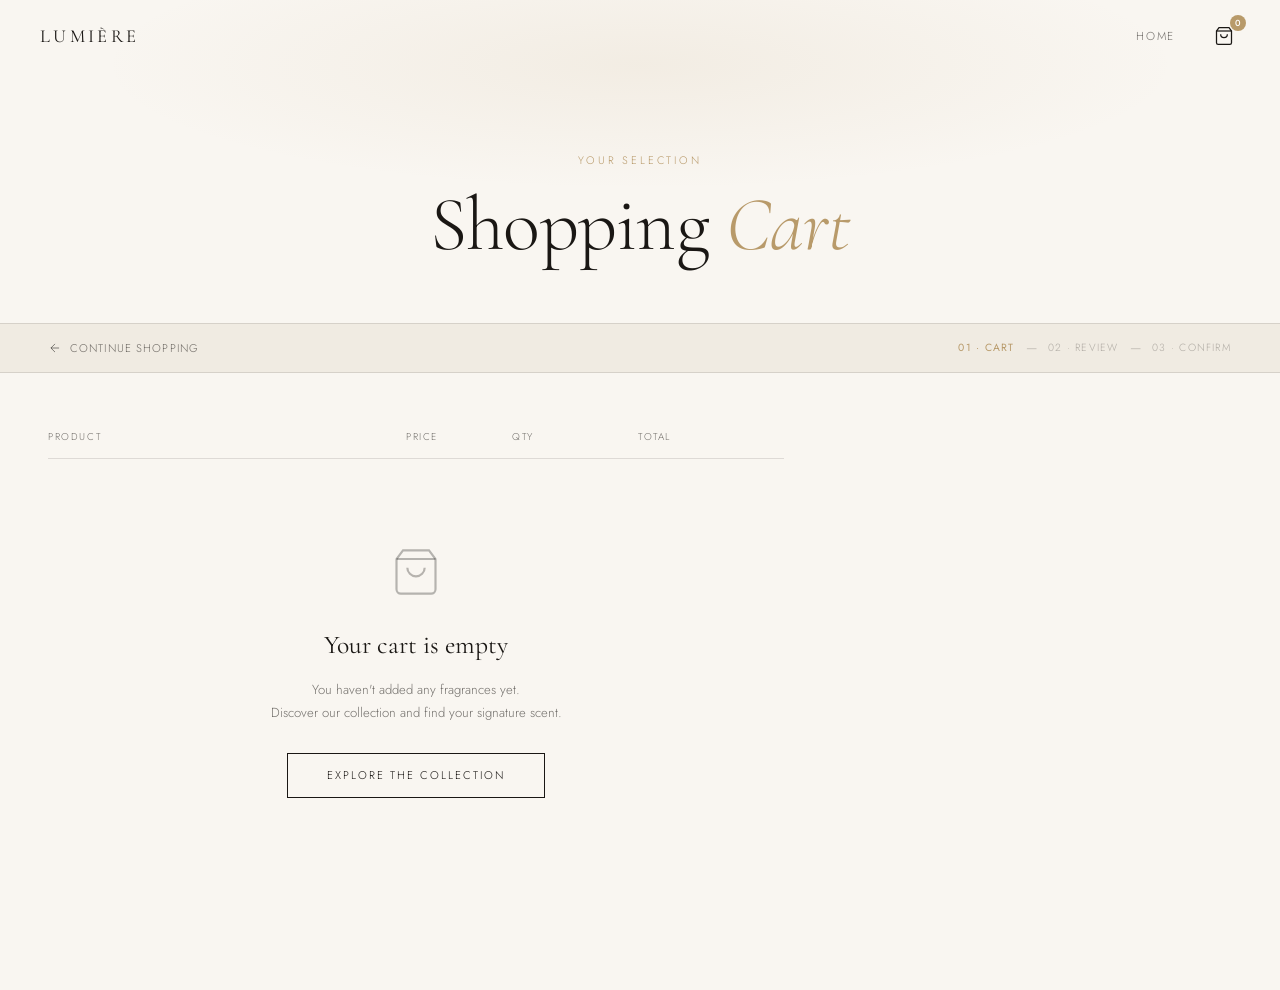
<file: cart.html>
<!DOCTYPE html>
<html lang="en">
<head>
  <meta charset="UTF-8" />
  <meta name="viewport" content="width=device-width, initial-scale=1.0" />
  <title>Your Cart — LUMIÈRE</title>
  <link rel="preconnect" href="https://fonts.googleapis.com" />
  <link rel="preconnect" href="https://fonts.gstatic.com" crossorigin />
  <link href="https://fonts.googleapis.com/css2?family=Cormorant+Garamond:ital,wght@0,300;0,400;0,500;0,600;1,300;1,400;1,500&family=Jost:wght@200;300;400;500&display=swap" rel="stylesheet" />
  <link rel="stylesheet" href="cart.css" />
</head>
<body>

  <!-- Custom cursor -->
  <div class="cursor-dot"  id="cursorDot"></div>
  <div class="cursor-ring" id="cursorRing"></div>

  <!-- ═══════════════════════════════════════════════════════════
       HEADER
  ═══════════════════════════════════════════════════════════ -->
  <header class="site-header" id="siteHeader">
    <div class="header-inner">

      <a href="index.html" class="logo">LUMIÈRE</a>

      <nav class="main-nav" aria-label="Main navigation">
        <a href="index.html" class="nav-link">Home</a>
      </nav>

      <div class="header-actions">
        <a href="cart.html" class="icon-btn nav-active" aria-label="Cart">
          <svg width="20" height="20" viewBox="0 0 24 24" fill="none" stroke="currentColor" stroke-width="1.5">
            <path d="M6 2 3 6v14a2 2 0 0 0 2 2h14a2 2 0 0 0 2-2V6l-3-4z"/>
            <line x1="3" y1="6" x2="21" y2="6"/>
            <path d="M16 10a4 4 0 0 1-8 0"/>
          </svg>
          <span class="cart-badge" id="cartBadge">0</span>
        </a>
      </div>
    </div>
  </header>

  <!-- ═══════════════════════════════════════════════════════════
       PAGE HERO
  ═══════════════════════════════════════════════════════════ -->
  <section class="cart-hero">
    <p class="cart-hero__eyebrow">Your Selection</p>
    <h1 class="cart-hero__title">Shopping <em>Cart</em></h1>
  </section>

  <!-- ═══════════════════════════════════════════════════════════
       BREADCRUMB
  ═══════════════════════════════════════════════════════════ -->
  <div class="breadcrumb">
    <div class="breadcrumb-inner">
      <a href="full-collection.html" class="breadcrumb-link">
        <svg width="14" height="14" viewBox="0 0 24 24" fill="none" stroke="currentColor" stroke-width="1.5">
          <path d="M19 12H5M12 5l-7 7 7 7"/>
        </svg>
        Continue Shopping
      </a>
      <div class="cart-steps">
        <span class="step step--active">01 · Cart</span>
        <span class="step-sep">—</span>
        <span class="step">02 · Review</span>
        <span class="step-sep">—</span>
        <span class="step">03 · Confirm</span>
      </div>
    </div>
  </div>

  <!-- ═══════════════════════════════════════════════════════════
       MAIN LAYOUT
  ═══════════════════════════════════════════════════════════ -->
  <main class="cart-main" id="cartMain">

    <!-- ── LEFT: Cart items ── -->
    <section class="cart-items-col">

      <!-- Column headers -->
      <div class="cart-table-head">
        <span class="th-product">Product</span>
        <span class="th-price">Price</span>
        <span class="th-qty">Qty</span>
        <span class="th-total">Total</span>
        <span class="th-remove"></span>
      </div>

      <!-- Items container (populated by JS) -->
      <div class="cart-items-list" id="cartItemsList"></div>

      <!-- Empty state -->
      <div class="cart-empty" id="cartEmpty">
        <div class="cart-empty__icon">
          <svg width="52" height="52" viewBox="0 0 24 24" fill="none" stroke="currentColor" stroke-width="1">
            <path d="M6 2 3 6v14a2 2 0 0 0 2 2h14a2 2 0 0 0 2-2V6l-3-4z"/>
            <line x1="3" y1="6" x2="21" y2="6"/>
            <path d="M16 10a4 4 0 0 1-8 0"/>
          </svg>
        </div>
        <h2>Your cart is empty</h2>
        <p>You haven't added any fragrances yet.<br>Discover our collection and find your signature scent.</p>
        <a href="full-collection.html" class="btn-discover">Explore the Collection</a>
      </div>

      <!-- Order notes -->
      <div class="cart-notes" id="cartNotes" style="display:none;">
        <label for="orderNotes" class="notes-label">Order Notes <span>(optional)</span></label>
        <textarea id="orderNotes" class="notes-textarea"
                  placeholder="Special requests, gift wrapping, preferred delivery window…"
                  rows="3" maxlength="400"></textarea>
        <p class="notes-char"><span id="notesChar">0</span>/400</p>
      </div>

    </section>

    <!-- ── RIGHT: Order Summary ── -->
    <aside class="cart-summary" id="cartSummary" style="display:none;">

      <div class="summary-card">
        <h2 class="summary-title">Order Summary</h2>

        <div class="summary-lines" id="summaryLines"></div>

        <div class="summary-divider"></div>

        <div class="summary-row">
          <span>Subtotal</span>
          <span id="summarySubtotal">$0</span>
        </div>
        <div class="summary-row">
          <span>Shipping</span>
          <span class="summary-free" id="summaryShipping">Free</span>
        </div>
        <div class="summary-row summary-row--total">
          <span>Total</span>
          <span id="summaryTotal">$0</span>
        </div>

        <!-- WhatsApp Checkout Button -->
        <a href="#" class="btn-whatsapp" id="btnWhatsApp" target="_blank" rel="noopener noreferrer">
          <svg class="wa-icon" width="20" height="20" viewBox="0 0 24 24" fill="currentColor">
            <path d="M17.472 14.382c-.297-.149-1.758-.867-2.03-.967-.273-.099-.471-.148-.67.15-.197.297-.767.966-.94 1.164-.173.199-.347.223-.644.075-.297-.15-1.255-.463-2.39-1.475-.883-.788-1.48-1.761-1.653-2.059-.173-.297-.018-.458.13-.606.134-.133.298-.347.446-.52.149-.174.198-.298.298-.497.099-.198.05-.371-.025-.52-.075-.149-.669-1.612-.916-2.207-.242-.579-.487-.5-.669-.51-.173-.008-.371-.01-.57-.01-.198 0-.52.074-.792.372-.272.297-1.04 1.016-1.04 2.479 0 1.462 1.065 2.875 1.213 3.074.149.198 2.096 3.2 5.077 4.487.709.306 1.262.489 1.694.625.712.227 1.36.195 1.871.118.571-.085 1.758-.719 2.006-1.413.248-.694.248-1.289.173-1.413-.074-.124-.272-.198-.57-.347z"/>
            <path d="M12 0C5.373 0 0 5.373 0 12c0 2.117.549 4.107 1.51 5.84L0 24l6.335-1.48A11.955 11.955 0 0 0 12 24c6.627 0 12-5.373 12-12S18.627 0 12 0zm0 21.818a9.814 9.814 0 0 1-5.003-1.368l-.36-.214-3.724.977.994-3.63-.235-.374A9.818 9.818 0 0 1 2.182 12C2.182 6.57 6.57 2.182 12 2.182c5.43 0 9.818 4.388 9.818 9.818 0 5.43-4.388 9.818-9.818 9.818z"/>
          </svg>
          Order via WhatsApp
        </a>

        <p class="wa-note">
          Clicking the button opens WhatsApp with your order details pre-filled. 
          We'll confirm availability and arrange payment within 2 hours.
        </p>

        <!-- Trust badges -->
        <div class="trust-badges">
          <div class="trust-badge">
            <svg width="16" height="16" viewBox="0 0 24 24" fill="none" stroke="currentColor" stroke-width="1.5"><path d="M12 22s8-4 8-10V5l-8-3-8 3v7c0 6 8 10 8 10z"/></svg>
            <span>Secure & Discreet</span>
          </div>
          <div class="trust-badge">
            <svg width="16" height="16" viewBox="0 0 24 24" fill="none" stroke="currentColor" stroke-width="1.5"><path d="M5 12h14M12 5l7 7-7 7"/></svg>
            <span>Fast Delivery</span>
          </div>
          <div class="trust-badge">
            <svg width="16" height="16" viewBox="0 0 24 24" fill="none" stroke="currentColor" stroke-width="1.5"><path d="M21 10c0 7-9 13-9 13s-9-6-9-13a9 9 0 0 1 18 0z"/><circle cx="12" cy="10" r="3"/></svg>
            <span>Worldwide Shipping</span>
          </div>
        </div>
      </div>

      <!-- Recommended -->
      <div class="summary-promo">
        <p class="promo-text">✦ Complimentary samples with every order over $300</p>
      </div>

    </aside>

  </main>

  <!-- Toast -->
  <div class="toast" id="toast"></div>

  <script src="cart.js"></script>
</body>
</html>
</file>
<file: cart.css>
/* ================================================================
   LUMIÈRE — cart.css
   Shopping cart page · Production ready
================================================================ */

/* ── Design tokens ─────────────────────────────────────────────── */
:root {
  --cream:        #f9f6f1;
  --cream-deep:   #f0ebe2;
  --cream-card:   #fdfaf6;
  --ink:          #1a1714;
  --ink-60:       rgba(26,23,20,.6);
  --ink-30:       rgba(26,23,20,.3);
  --ink-12:       rgba(26,23,20,.12);
  --ink-06:       rgba(26,23,20,.06);
  --gold:         #b89a6a;
  --gold-lt:      #d4b896;
  --gold-dk:      #9a7d52;
  --green-wa:     #25d366;
  --green-wa-dk:  #1da851;
  --white:        #ffffff;
  --ease:         cubic-bezier(.25,.46,.45,.94);
  --dur:          .34s;
  --hdr-h:        72px;
  --font-serif:   'Cormorant Garamond', Georgia, serif;
  --font-sans:    'Jost', system-ui, sans-serif;
}

/* ── Reset ──────────────────────────────────────────────────────── */
*, *::before, *::after { box-sizing: border-box; margin: 0; padding: 0; }
html { scroll-behavior: smooth; }
body {
  background: var(--cream);
  color: var(--ink);
  font-family: var(--font-sans);
  font-weight: 300;
  -webkit-font-smoothing: antialiased;
  min-height: 100vh;
}
img   { display: block; max-width: 100%; }
a     { text-decoration: none; color: inherit; }
button { cursor: pointer; font-family: inherit; }

/* ── Custom cursor ──────────────────────────────────────────────── */
@media (pointer: fine) { body { cursor: none; } }
.cursor-dot, .cursor-ring {
  position: fixed; top: 0; left: 0;
  border-radius: 50%; pointer-events: none;
  z-index: 10000; transform: translate(-50%,-50%);
  display: none;
}
@media (pointer: fine) {
  .cursor-dot  { display: block; width: 5px; height: 5px; background: var(--gold); }
  .cursor-ring {
    display: block; width: 30px; height: 30px;
    border: 1px solid var(--gold); opacity: .5;
    transition: width .2s var(--ease), height .2s var(--ease), opacity .25s ease;
  }
  .cursor-ring.is-big { width: 46px; height: 46px; opacity: .22; }
}

/* ================================================================
   HEADER
================================================================ */
.site-header {
  position: fixed; top: 0; left: 0; right: 0;
  z-index: 500; height: var(--hdr-h);
  background: rgba(249,246,241,.0);
  border-bottom: 1px solid transparent;
  transition: background .4s ease, border-color .4s ease, backdrop-filter .4s ease;
}
.site-header.scrolled {
  background: rgba(249,246,241,.94);
  border-color: var(--ink-12);
  backdrop-filter: blur(14px);
}
.header-inner {
  max-width: 1440px; margin: 0 auto;
  height: 100%; padding: 0 2.5rem;
  display: flex; align-items: center; gap: 2rem;
}
.logo {
  font-family: var(--font-serif); font-weight: 400;
  font-size: 1.15rem; letter-spacing: .18em; margin-right: auto;
}
.main-nav { display: flex; gap: 2.4rem; align-items: center; }
.nav-link {
  font-size: .72rem; letter-spacing: .16em; text-transform: uppercase;
  color: var(--ink-60); transition: color var(--dur) ease; position: relative;
}
.nav-link::after {
  content: ''; position: absolute; left: 0; bottom: -3px;
  width: 0; height: 1px; background: var(--gold);
  transition: width var(--dur) var(--ease);
}
.nav-link:hover,.nav-link.nav-active { color: var(--ink); }
.nav-link:hover::after,.nav-link.nav-active::after { width: 100%; }
.header-actions { display: flex; align-items: center; }
.icon-btn {
  background: none; border: none; padding: .4rem; color: var(--ink);
  display: flex; align-items: center; justify-content: center;
  position: relative; transition: opacity .2s ease;
}
.icon-btn:hover { opacity: .7; }
.cart-badge {
  position: absolute; top: -4px; right: -6px;
  background: var(--gold); color: var(--white);
  font-size: .55rem; font-weight: 500; min-width: 16px; height: 16px;
  border-radius: 8px; display: flex; align-items: center;
  justify-content: center; padding: 0 4px;
}

/* Burger */
.burger-btn {
  display: none; flex-direction: column; gap: 5px;
  background: none; border: none; padding: .3rem; margin-right: .5rem;
}
.burger-btn span {
  display: block; width: 22px; height: 1.5px; background: var(--ink);
  transition: transform .3s var(--ease), opacity .3s ease; transform-origin: center;
}
.burger-btn.is-open span:nth-child(1) { transform: translateY(6.5px) rotate(45deg); }
.burger-btn.is-open span:nth-child(2) { opacity: 0; transform: scaleX(0); }
.burger-btn.is-open span:nth-child(3) { transform: translateY(-6.5px) rotate(-45deg); }

/* ================================================================
   MOBILE SIDEBAR
================================================================ */
.mob-overlay {
  position: fixed; inset: 0; background: rgba(26,23,20,.55);
  z-index: 700; opacity: 0; pointer-events: none; transition: opacity .35s ease;
}
.mob-overlay.is-open { opacity: 1; pointer-events: all; }
.mob-sidebar {
  position: fixed; top: 0; left: 0;
  width: min(300px, 85vw); height: 100dvh;
  background: var(--cream); z-index: 800;
  display: flex; flex-direction: column;
  padding: 2rem 2rem 3rem;
  transform: translateX(-100%);
  transition: transform .4s var(--ease);
  border-right: 1px solid var(--ink-12);
}
.mob-sidebar.is-open { transform: translateX(0); }
.mob-sidebar-head {
  display: flex; align-items: center;
  justify-content: space-between; margin-bottom: 3rem;
}
.mob-logo { font-family: var(--font-serif); font-size: 1.05rem; letter-spacing: .18em; }
.mob-close-btn {
  background: none; border: none; color: var(--ink-60);
  padding: .3rem; display: flex; transition: color .2s ease;
}
.mob-close-btn:hover { color: var(--ink); }
.mob-nav-links { display: flex; flex-direction: column; gap: 0; flex: 1; }
.mob-nav-links a {
  font-size: .8rem; letter-spacing: .14em; text-transform: uppercase;
  color: var(--ink-60); padding: 1rem 0;
  border-bottom: 1px solid var(--ink-12);
  transition: color .2s ease, padding-left .2s ease;
}
.mob-nav-links a:hover { color: var(--ink); padding-left: .5rem; }
.mob-sidebar-tagline {
  font-family: var(--font-serif); font-style: italic;
  font-size: .9rem; color: var(--ink-60); margin-top: 2.5rem;
}

/* ================================================================
   CART HERO
================================================================ */
.cart-hero {
  padding: calc(var(--hdr-h) + 5rem) 2rem 3.5rem;
  text-align: center;
  background: var(--cream);
  position: relative;
}
.cart-hero::after {
  content: '';
  position: absolute;
  top: 0; left: 0; right: 0; bottom: 0;
  background: radial-gradient(ellipse 60% 55% at 50% 20%, rgba(184,154,106,.1) 0%, transparent 70%);
  pointer-events: none;
}
.cart-hero__eyebrow {
  font-size: .68rem; letter-spacing: .26em; text-transform: uppercase;
  color: var(--gold); margin-bottom: 1rem;
}
.cart-hero__title {
  font-family: var(--font-serif); font-weight: 300;
  font-size: clamp(2.8rem, 6vw, 5rem); line-height: 1.08;
  color: var(--ink); letter-spacing: -.01em;
}
.cart-hero__title em { font-style: italic; color: var(--gold); }

/* ================================================================
   BREADCRUMB
================================================================ */
.breadcrumb {
  border-top: 1px solid var(--ink-12);
  border-bottom: 1px solid var(--ink-12);
  background: var(--cream-deep);
}
.breadcrumb-inner {
  max-width: 1340px; margin: 0 auto; padding: .9rem 3rem;
  display: flex; align-items: center; justify-content: space-between;
  flex-wrap: wrap; gap: 1rem;
}
.breadcrumb-link {
  display: flex; align-items: center; gap: .5rem;
  font-size: .7rem; letter-spacing: .1em; text-transform: uppercase;
  color: var(--ink-60); transition: color var(--dur) ease;
}
.breadcrumb-link:hover { color: var(--ink); }
.cart-steps { display: flex; align-items: center; gap: .7rem; }
.step {
  font-size: .65rem; letter-spacing: .12em; text-transform: uppercase; color: var(--ink-30);
}
.step--active { color: var(--gold); font-weight: 400; }
.step-sep { color: var(--ink-30); font-size: .8rem; }

/* ================================================================
   MAIN LAYOUT
================================================================ */
.cart-main {
  max-width: 1340px; margin: 0 auto;
  padding: 3.5rem 3rem 7rem;
  display: grid;
  grid-template-columns: 1fr 400px;
  gap: 3rem;
  align-items: start;
}

/* ================================================================
   CART TABLE HEADERS
================================================================ */
.cart-table-head {
  display: grid;
  grid-template-columns: 1fr 90px 110px 90px 40px;
  gap: 1rem;
  padding: 0 0 .9rem;
  border-bottom: 1px solid var(--ink-12);
  font-size: .62rem; letter-spacing: .16em; text-transform: uppercase; color: var(--ink-60);
}

/* ================================================================
   CART ITEM ROW
================================================================ */
.cart-items-list { margin-top: .4rem; }

.cart-item {
  display: grid;
  grid-template-columns: 1fr 90px 110px 90px 40px;
  gap: 1rem;
  align-items: center;
  padding: 1.6rem 0;
  border-bottom: 1px solid var(--ink-12);
  animation: rowIn .4s var(--ease) both;
}
@keyframes rowIn {
  from { opacity: 0; transform: translateX(-10px); }
  to   { opacity: 1; transform: none; }
}
.cart-item.removing {
  animation: rowOut .3s var(--ease) forwards;
}
@keyframes rowOut {
  to { opacity: 0; transform: translateX(14px); max-height: 0; padding: 0; overflow: hidden; }
}

/* Product cell */
.item-product {
  display: flex; align-items: center; gap: 1.2rem; min-width: 0;
}
.item-img {
  width: 80px; height: 100px;
  flex-shrink: 0; overflow: hidden;
  background: var(--cream-deep);
  border: 1px solid var(--ink-12);
}
.item-img img { width: 100%; height: 100%; object-fit: cover; }
.item-details { min-width: 0; }
.item-cat {
  font-size: .58rem; letter-spacing: .18em; text-transform: uppercase;
  color: var(--gold); display: block; margin-bottom: .3rem;
}
.item-name {
  font-family: var(--font-serif); font-size: 1.1rem; font-weight: 400;
  color: var(--ink); white-space: nowrap; overflow: hidden; text-overflow: ellipsis;
}
.item-conc {
  margin-top: .25rem; font-size: .65rem;
  letter-spacing: .06em; color: var(--ink-60);
}

/* Price cell */
.item-price {
  font-family: var(--font-serif); font-size: 1rem; color: var(--ink); font-weight: 400;
}

/* Qty cell */
.item-qty { display: flex; align-items: center; gap: 0; }
.qty-btn {
  width: 30px; height: 30px; background: none;
  border: 1px solid var(--ink-12); color: var(--ink);
  font-size: 1rem; display: flex; align-items: center; justify-content: center;
  transition: background var(--dur) ease, border-color var(--dur) ease;
}
.qty-btn:hover { background: var(--cream-deep); border-color: var(--ink-30); }
.qty-num {
  width: 36px; height: 30px;
  border-top: 1px solid var(--ink-12); border-bottom: 1px solid var(--ink-12);
  border-left: none; border-right: none;
  background: var(--white); text-align: center;
  font-family: var(--font-sans); font-size: .82rem; color: var(--ink);
  display: flex; align-items: center; justify-content: center;
}

/* Row total */
.item-total {
  font-family: var(--font-serif); font-size: 1rem; color: var(--ink); font-weight: 500;
}

/* Remove btn */
.item-remove {
  background: none; border: none; color: var(--ink-30);
  display: flex; padding: .3rem;
  transition: color var(--dur) ease;
}
.item-remove:hover { color: var(--ink); transform: none; }

/* ================================================================
   ORDER NOTES
================================================================ */
.cart-notes {
  margin-top: 2rem; padding-top: 1.8rem;
  border-top: 1px solid var(--ink-12);
}
.notes-label {
  display: block; font-size: .68rem; letter-spacing: .14em;
  text-transform: uppercase; color: var(--ink-60); margin-bottom: .7rem;
}
.notes-label span { font-size: .6rem; text-transform: none; letter-spacing: 0; color: var(--ink-30); }
.notes-textarea {
  width: 100%; resize: vertical;
  background: var(--white); border: 1px solid var(--ink-12);
  font-family: var(--font-sans); font-size: .82rem; font-weight: 300;
  color: var(--ink); padding: .9rem 1rem; line-height: 1.6;
  outline: none; transition: border-color var(--dur) ease;
}
.notes-textarea:focus { border-color: var(--gold); }
.notes-char {
  text-align: right; font-size: .62rem; color: var(--ink-30);
  letter-spacing: .04em; margin-top: .4rem;
}

/* ================================================================
   EMPTY STATE
================================================================ */
.cart-empty {
  display: none; flex-direction: column; align-items: center;
  text-align: center; padding: 5rem 2rem;
  gap: 1.2rem;
}
.cart-empty.show { display: flex; }
.cart-empty__icon { color: var(--ink-30); margin-bottom: .4rem; }
.cart-empty h2 {
  font-family: var(--font-serif); font-weight: 400; font-size: 1.6rem; color: var(--ink);
}
.cart-empty p { font-size: .82rem; color: var(--ink-60); line-height: 1.7; }
.btn-discover {
  margin-top: .6rem; display: inline-block;
  border: 1px solid var(--ink); color: var(--ink);
  font-size: .7rem; letter-spacing: .18em; text-transform: uppercase;
  padding: .85rem 2.4rem;
  transition: background var(--dur) ease, color var(--dur) ease;
}
.btn-discover:hover { background: var(--ink); color: var(--white); }

/* ================================================================
   ORDER SUMMARY CARD
================================================================ */
.cart-summary { position: sticky; top: calc(var(--hdr-h) + 2rem); }

.summary-card {
  background: var(--cream-card);
  border: 1px solid var(--ink-12);
  padding: 2rem 2rem 1.8rem;
}
.summary-title {
  font-family: var(--font-serif); font-weight: 400; font-size: 1.2rem;
  letter-spacing: .04em; color: var(--ink); padding-bottom: 1.4rem;
  border-bottom: 1px solid var(--ink-12); margin-bottom: 1.2rem;
}

/* Mini item lines in summary */
.summary-lines { display: flex; flex-direction: column; gap: .7rem; margin-bottom: 1.4rem; }
.summary-line {
  display: flex; align-items: center; gap: .9rem;
}
.summary-line__img {
  width: 44px; height: 55px; flex-shrink: 0;
  overflow: hidden; background: var(--cream-deep); border: 1px solid var(--ink-12);
}
.summary-line__img img { width: 100%; height: 100%; object-fit: cover; }
.summary-line__info { flex: 1; min-width: 0; }
.summary-line__name {
  font-family: var(--font-serif); font-size: .9rem; font-weight: 400;
  white-space: nowrap; overflow: hidden; text-overflow: ellipsis; color: var(--ink);
}
.summary-line__meta { font-size: .62rem; color: var(--ink-60); margin-top: .15rem; }
.summary-line__total { font-size: .82rem; font-weight: 400; color: var(--ink); flex-shrink: 0; }

.summary-divider { height: 1px; background: var(--ink-12); margin: 1rem 0; }

.summary-row {
  display: flex; justify-content: space-between; align-items: center;
  padding: .45rem 0;
  font-size: .8rem; letter-spacing: .04em; color: var(--ink-60);
}
.summary-free { color: var(--gold); font-weight: 400; }
.summary-row--total {
  font-family: var(--font-serif); font-size: 1.15rem; font-weight: 500;
  color: var(--ink); padding: .9rem 0 1.4rem;
  border-top: 1px solid var(--ink-12); margin-top: .4rem;
}

/* ── WhatsApp Checkout Button ── */
.btn-whatsapp {
  display: flex; align-items: center; justify-content: center; gap: .75rem;
  width: 100%; padding: 1.1rem 1.5rem;
  background: var(--green-wa);
  color: var(--white);
  font-size: .75rem; font-weight: 400; letter-spacing: .16em; text-transform: uppercase;
  border: none;
  transition: background .25s ease, transform .2s ease, box-shadow .2s ease;
  margin-top: .2rem;
}
.btn-whatsapp:hover {
  background: var(--green-wa-dk);
  transform: translateY(-1px);
  box-shadow: 0 8px 24px rgba(37,211,102,.28);
}
.btn-whatsapp:active { transform: translateY(0); }
.wa-icon { flex-shrink: 0; }

.wa-note {
  margin-top: 1rem; font-size: .65rem;
  letter-spacing: .03em; color: var(--ink-60); line-height: 1.65;
  text-align: center;
}

/* Trust badges */
.trust-badges {
  display: flex; flex-direction: column; gap: .55rem;
  margin-top: 1.6rem; padding-top: 1.4rem;
  border-top: 1px solid var(--ink-12);
}
.trust-badge {
  display: flex; align-items: center; gap: .6rem;
  font-size: .65rem; letter-spacing: .06em; color: var(--ink-60);
}
.trust-badge svg { flex-shrink: 0; color: var(--gold); }

/* Promo banner */
.summary-promo {
  margin-top: 1rem; padding: .9rem 1.2rem;
  background: var(--cream-deep); border: 1px solid var(--gold-lt);
  text-align: center;
}
.promo-text {
  font-size: .68rem; letter-spacing: .08em; color: var(--gold-dk);
  font-style: italic;
}

/* ================================================================
   TOAST
================================================================ */
.toast {
  position: fixed; bottom: 2.2rem; left: 50%;
  transform: translateX(-50%) translateY(8px);
  background: var(--ink); color: var(--white);
  font-size: .7rem; letter-spacing: .14em; text-transform: uppercase;
  padding: .8rem 2rem; pointer-events: none; opacity: 0; z-index: 9000;
  white-space: nowrap; transition: opacity .3s ease, transform .3s var(--ease);
}
.toast.show { opacity: 1; transform: translateX(-50%) translateY(0); }

/* ================================================================
   RESPONSIVE
================================================================ */
@media (max-width: 1100px) {
  .cart-main { grid-template-columns: 1fr 360px; gap: 2rem; }
}
@media (max-width: 900px) {
  .main-nav { display: none; }
  .burger-btn { display: flex; }
  .header-inner { padding: 0 1.4rem; }
  .cart-main {
    grid-template-columns: 1fr;
    padding: 2.5rem 1.5rem 5rem;
  }
  .cart-summary { position: static; }
  .breadcrumb-inner { padding: .9rem 1.5rem; }
}
@media (max-width: 640px) {
  .cart-table-head { display: none; }
  .cart-item {
    grid-template-columns: 1fr auto;
    grid-template-rows: auto auto auto;
    gap: .6rem .8rem;
  }
  .item-product { grid-column: 1 / -1; }
  .item-price   { font-size: .9rem; }
  .item-qty     { justify-self: start; }
  .item-total   { justify-self: end; }
  .item-remove  { grid-row: 1; grid-column: 2; align-self: start; }
  .cart-hero { padding-top: calc(var(--hdr-h) + 3rem); }
  .cart-hero__title { font-size: 2.6rem; }
}
</file>
